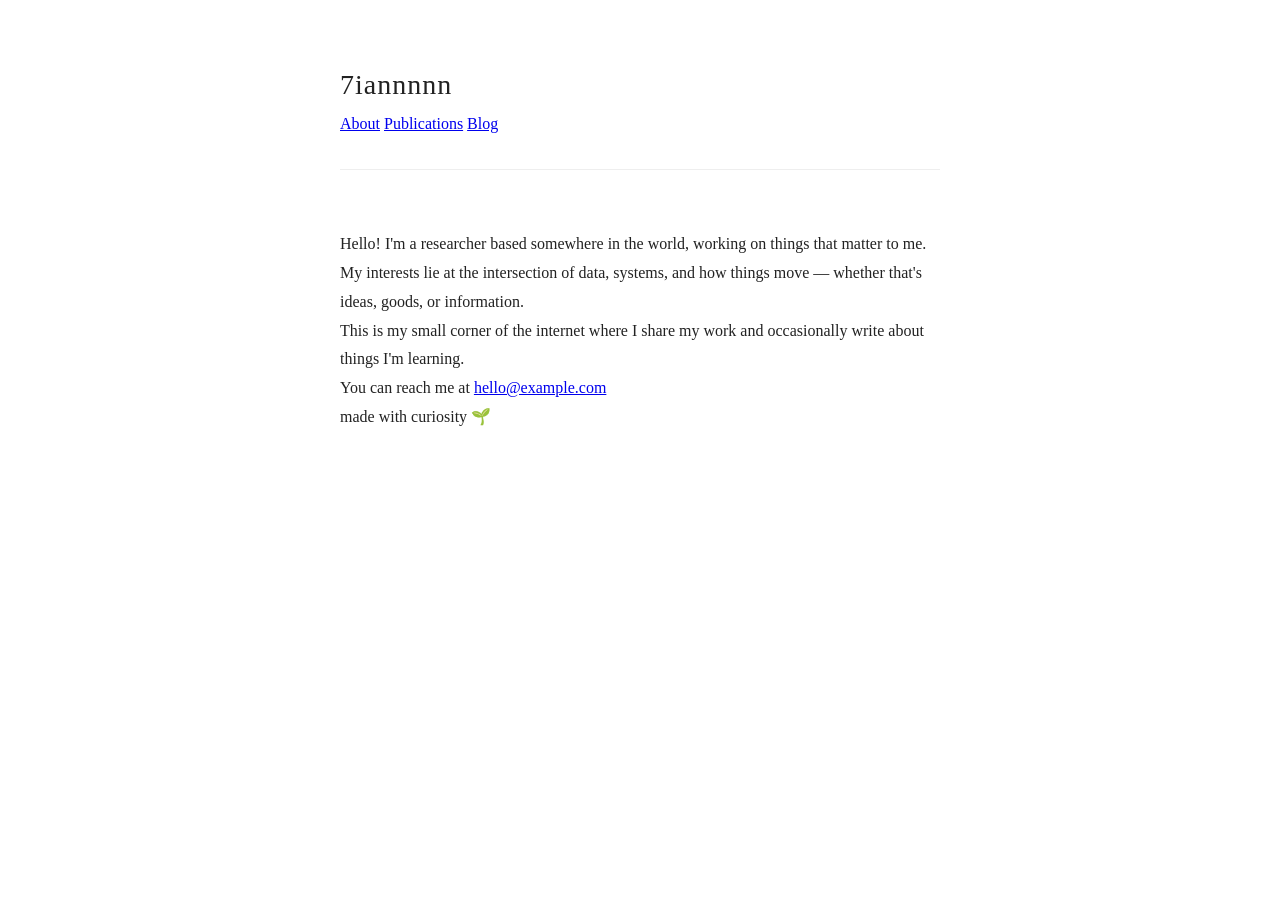
<file: index.html>
<!DOCTYPE html>
<html lang="en">
<head>
    <meta charset="UTF-8">
    <meta name="viewport" content="width=device-width, initial-scale=1.0">
    <title>7iannnnn</title>
    <link rel="stylesheet" href="style.css">
</head>
<body>
    <header>
        <h1>7iannnnn</h1>
        <nav>
            <a href="index.html">About</a>
            <a href="publications.html">Publications</a>
            <a href="blog.html">Blog</a>
        </nav>
    </header>

    <main>
        <section class="about">
            <p>Hello! I'm a researcher based somewhere in the world, working on things that matter to me.</p>
            <p>My interests lie at the intersection of data, systems, and how things move — whether that's ideas, goods, or information.</p>
            <p>This is my small corner of the internet where I share my work and occasionally write about things I'm learning.</p>
            <p>You can reach me at <a href="mailto:hello@example.com">hello@example.com</a></p>
        </section>
    </main>

    <footer>
        <p>made with curiosity 🌱</p>
    </footer>
</body>
</html>
</file>
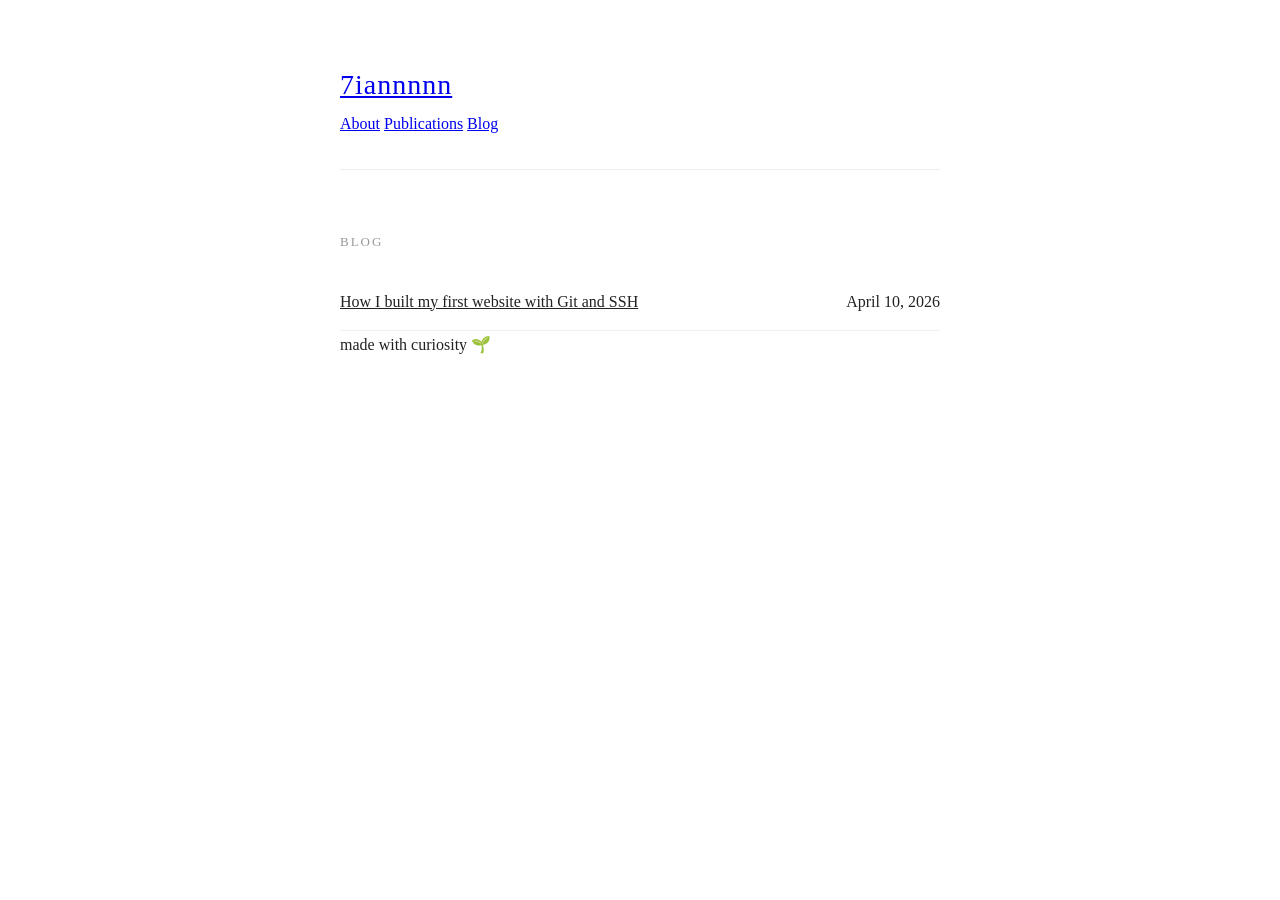
<file: blog.html>
<!DOCTYPE html>
<html lang="en">
<head>
    <meta charset="UTF-8">
    <meta name="viewport" content="width=device-width, initial-scale=1.0">
    <title>Blog — 7iannnnn</title>
    <link rel="stylesheet" href="style.css">
</head>
<body>
    <header>
        <h1><a href="index.html">7iannnnn</a></h1>
        <nav>
            <a href="index.html">About</a>
            <a href="publications.html">Publications</a>
            <a href="blog.html">Blog</a>
        </nav>
    </header>

    <main>
        <h2>Blog</h2>

        <ul class="post-list">
            <li>
                <a href="post.html">How I built my first website with Git and SSH</a>
                <span class="date">April 10, 2026</span>
            </li>
        </ul>
    </main>

    <footer>
        <p>made with curiosity 🌱</p>
    </footer>
</body>
</html>
</file>
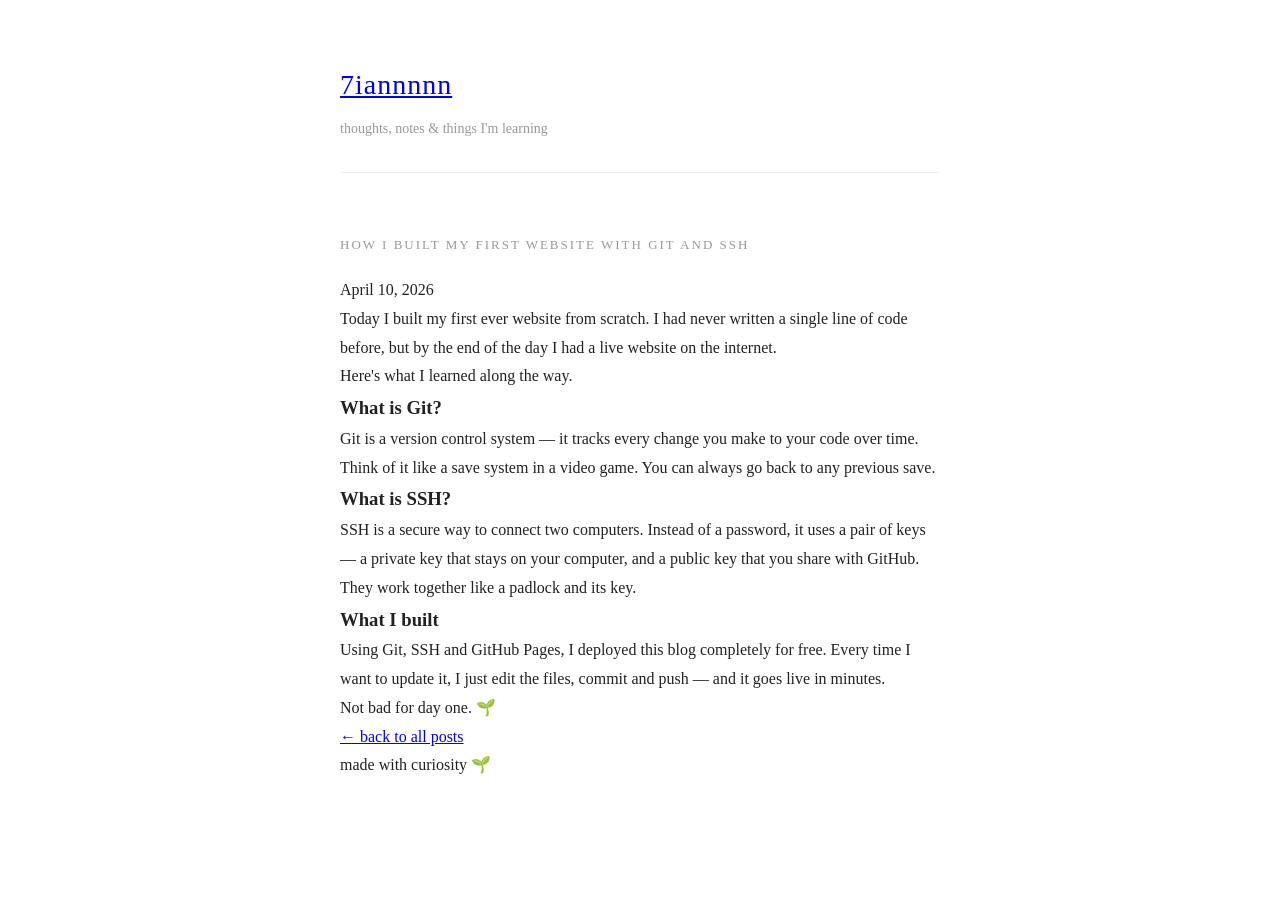
<file: post.html>
<!DOCTYPE html>
<html lang="en">
<head>
    <meta charset="UTF-8">
    <meta name="viewport" content="width=device-width, initial-scale=1.0">
    <title>How I built my first website with Git and SSH</title>
    <link rel="stylesheet" href="style.css">
</head>
<body>
    <header>
        <h1><a href="index.html">7iannnnn</a></h1>
        <p class="tagline">thoughts, notes & things I'm learning</p>
    </header>

    <main>
        <article>
            <h2 class="post-title">How I built my first website with Git and SSH</h2>
            <p class="date">April 10, 2026</p>

            <p>Today I built my first ever website from scratch. I had never written a single line of code before, but by the end of the day I had a live website on the internet.</p>

            <p>Here's what I learned along the way.</p>

            <h3>What is Git?</h3>
            <p>Git is a version control system — it tracks every change you make to your code over time. Think of it like a save system in a video game. You can always go back to any previous save.</p>

            <h3>What is SSH?</h3>
            <p>SSH is a secure way to connect two computers. Instead of a password, it uses a pair of keys — a private key that stays on your computer, and a public key that you share with GitHub. They work together like a padlock and its key.</p>

            <h3>What I built</h3>
            <p>Using Git, SSH and GitHub Pages, I deployed this blog completely for free. Every time I want to update it, I just edit the files, commit and push — and it goes live in minutes.</p>

            <p>Not bad for day one. 🌱</p>
        </article>

        <a href="index.html" class="back-link">← back to all posts</a>
    </main>

    <footer>
        <p>made with curiosity 🌱</p>
    </footer>
</body>
</html>
</file>
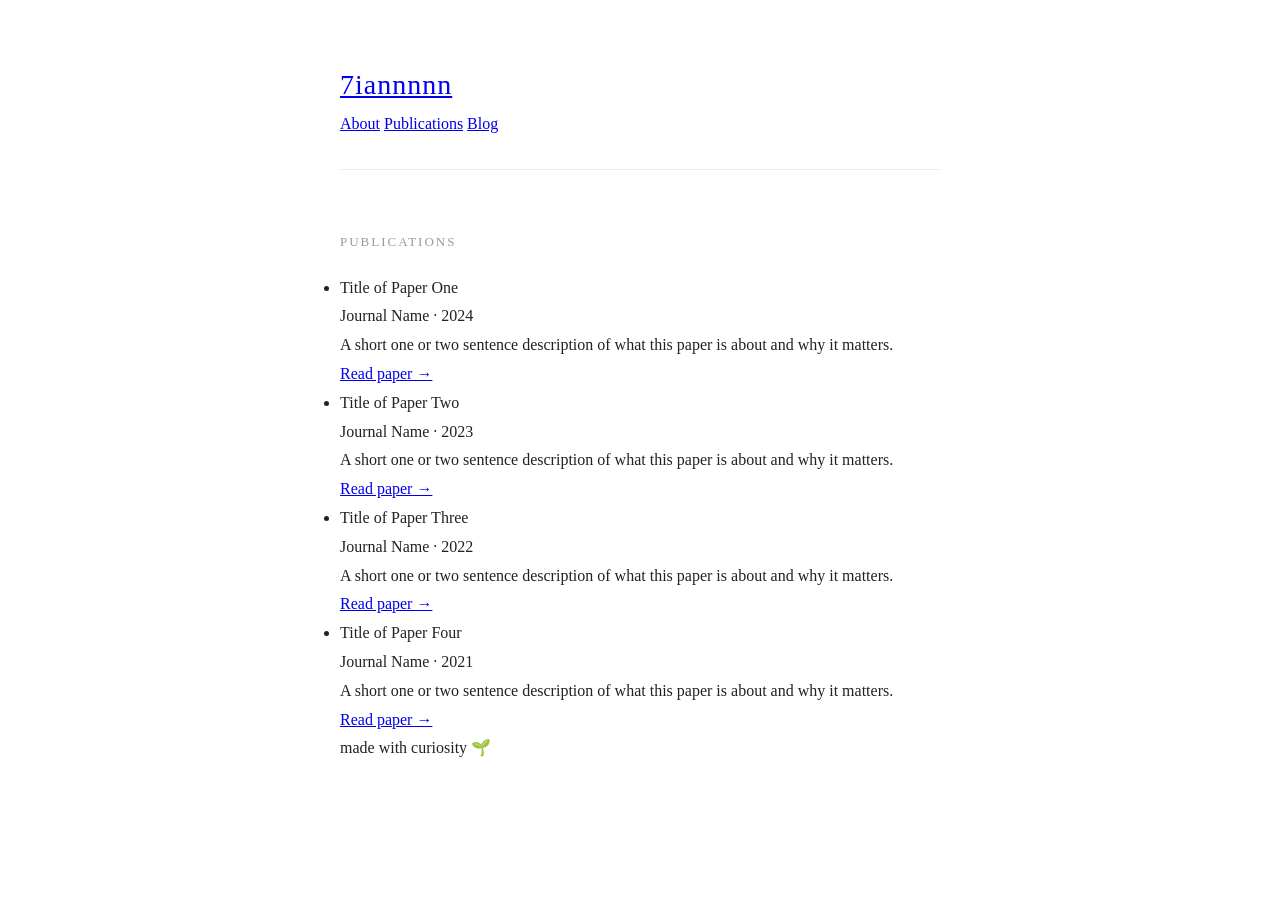
<file: publications.html>
<!DOCTYPE html>
<html lang="en">
<head>
    <meta charset="UTF-8">
    <meta name="viewport" content="width=device-width, initial-scale=1.0">
    <title>Publications — 7iannnnn</title>
    <link rel="stylesheet" href="style.css">
</head>
<body>
    <header>
        <h1><a href="index.html">7iannnnn</a></h1>
        <nav>
            <a href="index.html">About</a>
            <a href="publications.html">Publications</a>
            <a href="blog.html">Blog</a>
        </nav>
    </header>

    <main>
        <h2>Publications</h2>

        <ul class="publication-list">
            <li>
                <p class="pub-title">Title of Paper One</p>
                <p class="pub-details">Journal Name · 2024</p>
                <p class="pub-abstract">A short one or two sentence description of what this paper is about and why it matters.</p>
                <a href="#" class="pub-link">Read paper →</a>
            </li>
            <li>
                <p class="pub-title">Title of Paper Two</p>
                <p class="pub-details">Journal Name · 2023</p>
                <p class="pub-abstract">A short one or two sentence description of what this paper is about and why it matters.</p>
                <a href="#" class="pub-link">Read paper →</a>
            </li>
            <li>
                <p class="pub-title">Title of Paper Three</p>
                <p class="pub-details">Journal Name · 2022</p>
                <p class="pub-abstract">A short one or two sentence description of what this paper is about and why it matters.</p>
                <a href="#" class="pub-link">Read paper →</a>
            </li>
            <li>
                <p class="pub-title">Title of Paper Four</p>
                <p class="pub-details">Journal Name · 2021</p>
                <p class="pub-abstract">A short one or two sentence description of what this paper is about and why it matters.</p>
                <a href="#" class="pub-link">Read paper →</a>
            </li>
        </ul>
    </main>

    <footer>
        <p>made with curiosity 🌱</p>
    </footer>
</body>
</html>
</file>
<file: style.css>
/* === RESET & BASE === */
* {
    margin: 0;
    padding: 0;
    box-sizing: border-box;
}

body {
    font-family: Georgia, serif;
    background: #ffffff;
    color: #222222;
    line-height: 1.8;
    padding: 60px 20px;
    max-width: 640px;
    margin: 0 auto;
}

/* === HEADER === */
header {
    margin-bottom: 60px;
    border-bottom: 1px solid #eeeeee;
    padding-bottom: 30px;
}

header h1 {
    font-size: 28px;
    font-weight: normal;
    letter-spacing: 1px;
}

.tagline {
    color: #999999;
    font-size: 14px;
    margin-top: 6px;
}

/* === POSTS LIST === */
h2 {
    font-size: 13px;
    text-transform: uppercase;
    letter-spacing: 2px;
    color: #999999;
    margin-bottom: 20px;
    font-weight: normal;
}

.post-list {
    list-style: none;
}

.post-list li {
    display: flex;
    justify-content: space-between;
    align-items: baseline;
    padding: 14px 0;
    border-bottom: 1px solid #f0f0f0;
}

.post-list a {
    color: #222222;
    /* === BLOG POST === */
.post-title {
    font-size: 24px;
    font-weight: normal;
    text-transform: none;
    letter-spacing: 0;
    color: #222222;
    margin-bottom: 8px;
}

article h3 {
    font-size: 16px;
    margin-top: 32px;
    margin-bottom: 8px;
}

article p {
    margin-bottom: 20px;
    color: #444444;
}

header h1 a {
    color: #222222;
    text-decoration: none;
}

header h1 a:hover {
    color: #555555;
}

.back-link {
    display: inline-block;
    margin-top: 40px;
    color: #999999;
    text-decoration: none;
    font-size: 14px;
}

.back-link:hover {
    color: #222222;
}
/* === NAVIGATION === */
nav {
    display: flex;
    gap: 24px;
    margin-top: 12px;
}

nav a {
    color: #999999;
    text-decoration: none;
    font-size: 14px;
}

nav a:hover {
    color: #222222;
}

/* === ABOUT PAGE === */
.about p {
    margin-bottom: 20px;
    color: #444444;
    max-width: 520px;
}

/* === PUBLICATIONS === */
.publication-list {
    list-style: none;
}

.publication-list li {
    padding: 24px 0;
    border-bottom: 1px solid #f0f0f0;
}

.pub-title {
    font-size: 16px;
    color: #222222;
    margin-bottom: 4px;
}

.pub-details {
    font-size: 13px;
    color: #999999;
    margin-bottom: 8px;
}

.pub-abstract {
    font-size: 14px;
    color: #666666;
    margin-bottom: 10px;
}

.pub-link {
    font-size: 13px;
    color: #222222;
    text-decoration: none;
}

.pub-link:hover {
    text-decoration: underline;
}
</file>
